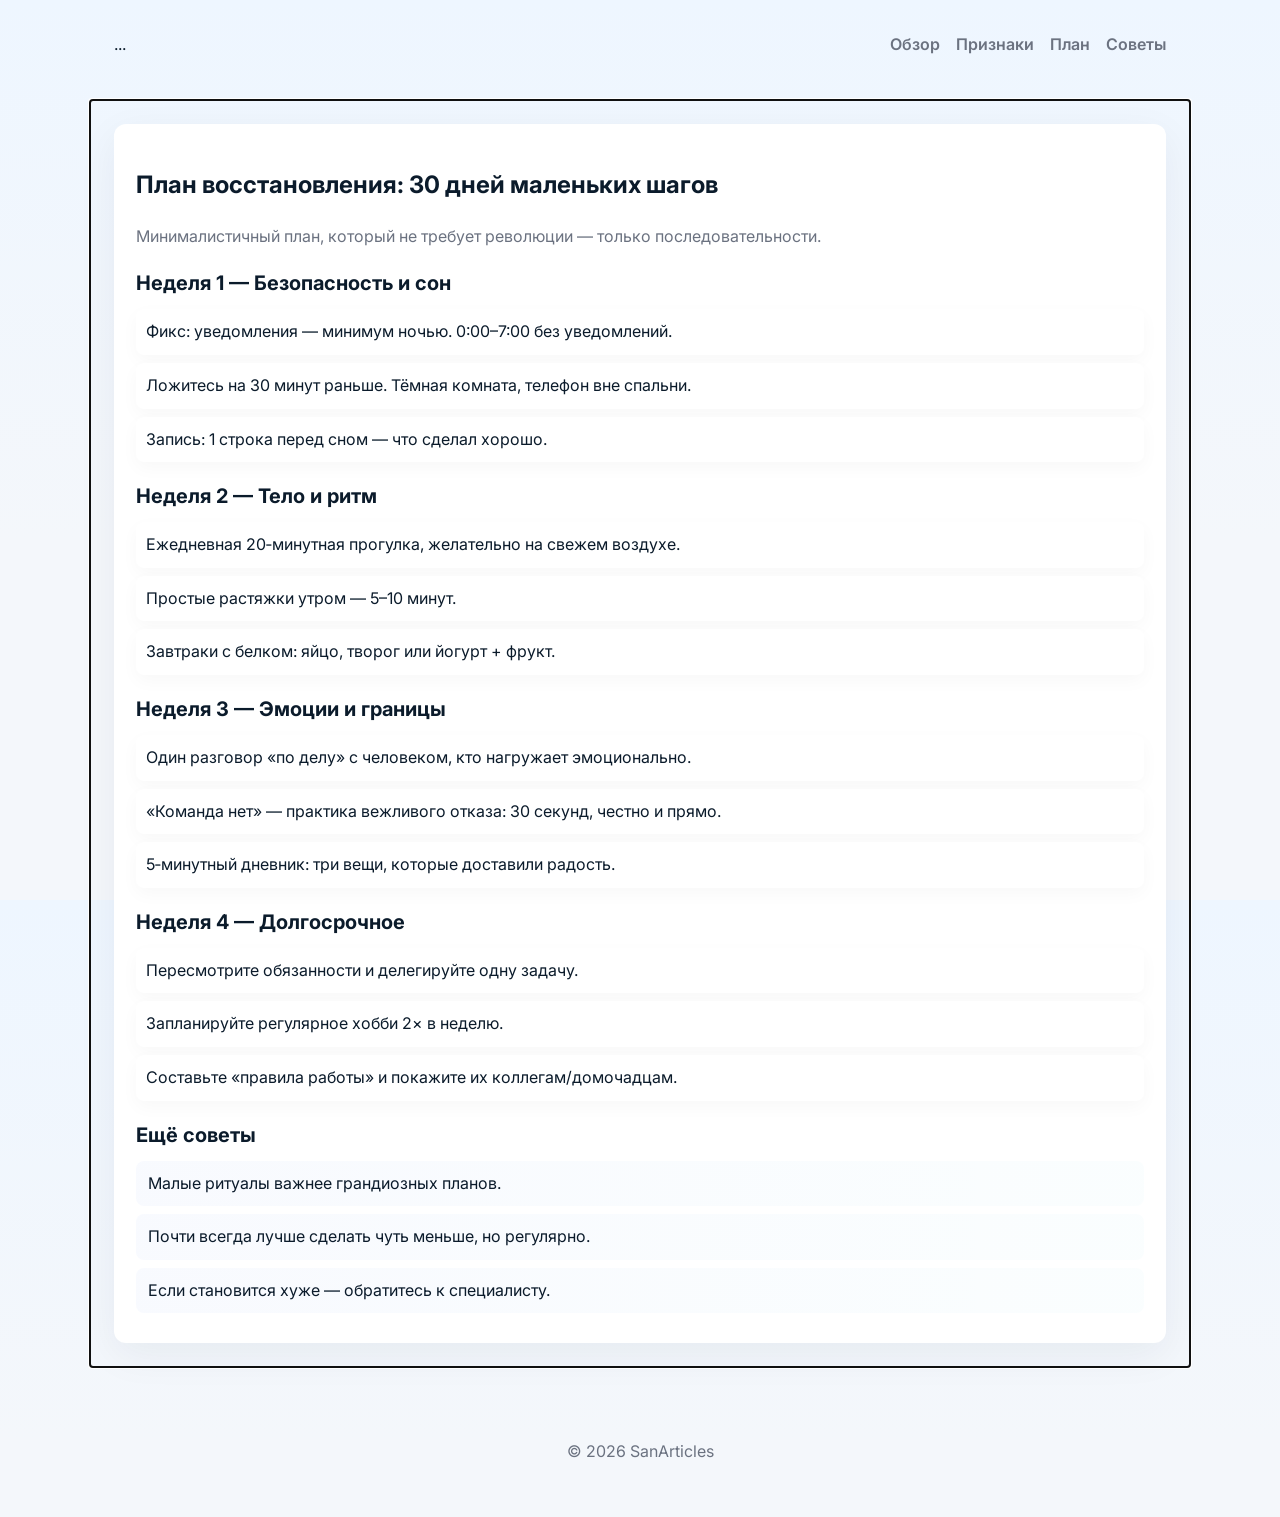
<file: plan.html>
<!doctype html>
<html lang="ru">
<head>
  <meta charset="utf-8"><meta name="viewport" content="width=device-width,initial-scale=1">
  <title>SanArticles — План восстановления</title>
  <link rel="preconnect" href="https://fonts.gstatic.com" crossorigin>
  <link href="https://fonts.googleapis.com/css2?family=Inter:wght@300;400;600;700&family=Playfair+Display:wght@500;700&display=swap" rel="stylesheet">
  <link rel="stylesheet" href="style.Css">
</head>
<body>
  <div id="preloader" aria-hidden="true">
    <div class="loader">
      <svg viewBox="0 0 100 100" class="loader-ring"><circle cx="50" cy="50" r="36" stroke-linecap="round"></circle></svg>
      <div class="loader-text">SanArticles</div>
    </div>
  </div>

  <header class="site-header">
    <div class="container header-inner">
      <a class="brand" href="index.html">...</a>
      <nav class="main-nav">
        <a href="index.html">Обзор</a>
        <a href="signs.html">Признаки</a>
        <a href="plan.html">План</a>
        <a href="resources.html">Советы</a>
      </nav>
    </div>
  </header>

  <main id="content" class="container content" tabindex="-1">
    <article class="article card">
      <header class="article-header">
        <h1>План восстановления: 30 дней маленьких шагов</h1>
        <p class="lead">Минималистичный план, который не требует революции — только последовательности.</p>
      </header>

      <section class="section">
        <h2>Неделя 1 — Безопасность и сон</h2>
        <ul class="mini-plan">
          <li>Фикс: уведомления — минимум ночью. 0:00–7:00 без уведомлений.</li>
          <li>Ложитесь на 30 минут раньше. Тёмная комната, телефон вне спальни.</li>
          <li>Запись: 1 строка перед сном — что сделал хорошо.</li>
        </ul>
      </section>

      <section class="section">
        <h2>Неделя 2 — Тело и ритм</h2>
        <ul class="mini-plan">
          <li>Ежедневная 20‑минутная прогулка, желательно на свежем воздухе.</li>
          <li>Простые растяжки утром — 5–10 минут.</li>
          <li>Завтраки с белком: яйцо, творог или йогурт + фрукт.</li>
        </ul>
      </section>

      <section class="section">
        <h2>Неделя 3 — Эмоции и границы</h2>
        <ul class="mini-plan">
          <li>Один разговор «по делу» с человеком, кто нагружает эмоционально.</li>
          <li>«Команда нет» — практика вежливого отказа: 30 секунд, честно и прямо.</li>
          <li>5‑минутный дневник: три вещи, которые доставили радость.</li>
        </ul>
      </section>

      <section class="section">
        <h2>Неделя 4 — Долгосрочное</h2>
        <ul class="mini-plan">
          <li>Пересмотрите обязанности и делегируйте одну задачу.</li>
          <li>Запланируйте регулярное хобби 2× в неделю.</li>
          <li>Составьте «правила работы» и покажите их коллегам/домочадцам.</li>
        </ul>
      </section>

      <section class="section closing">
        <h2>Ещё советы</h2>
        <ul class="bullets">
          <li>Малые ритуалы важнее грандиозных планов.</li>
          <li>Почти всегда лучше сделать чуть меньше, но регулярно.</li>
          <li>Если становится хуже — обратитесь к специалисту.</li>
        </ul>
      </section>
    </article>
  </main>

  <footer class="site-footer"><div class="container footer-inner"><p>© <span id="year"></span> SanArticles</p></div></footer>

  <script>
    document.getElementById('year').textContent = new Date().getFullYear();
    (function(){ const pre=document.getElementById('preloader'), MIN=450, s=Date.now(); function hide(){const d=Math.max(0,MIN-(Date.now()-s)); setTimeout(()=>{pre.classList.add('hidden'); document.body.classList.add('loaded'); document.getElementById('content').focus();},d)} if(document.readyState==='complete') hide(); else window.addEventListener('load',hide) })();
  </script>
</body>
</html>
</file>
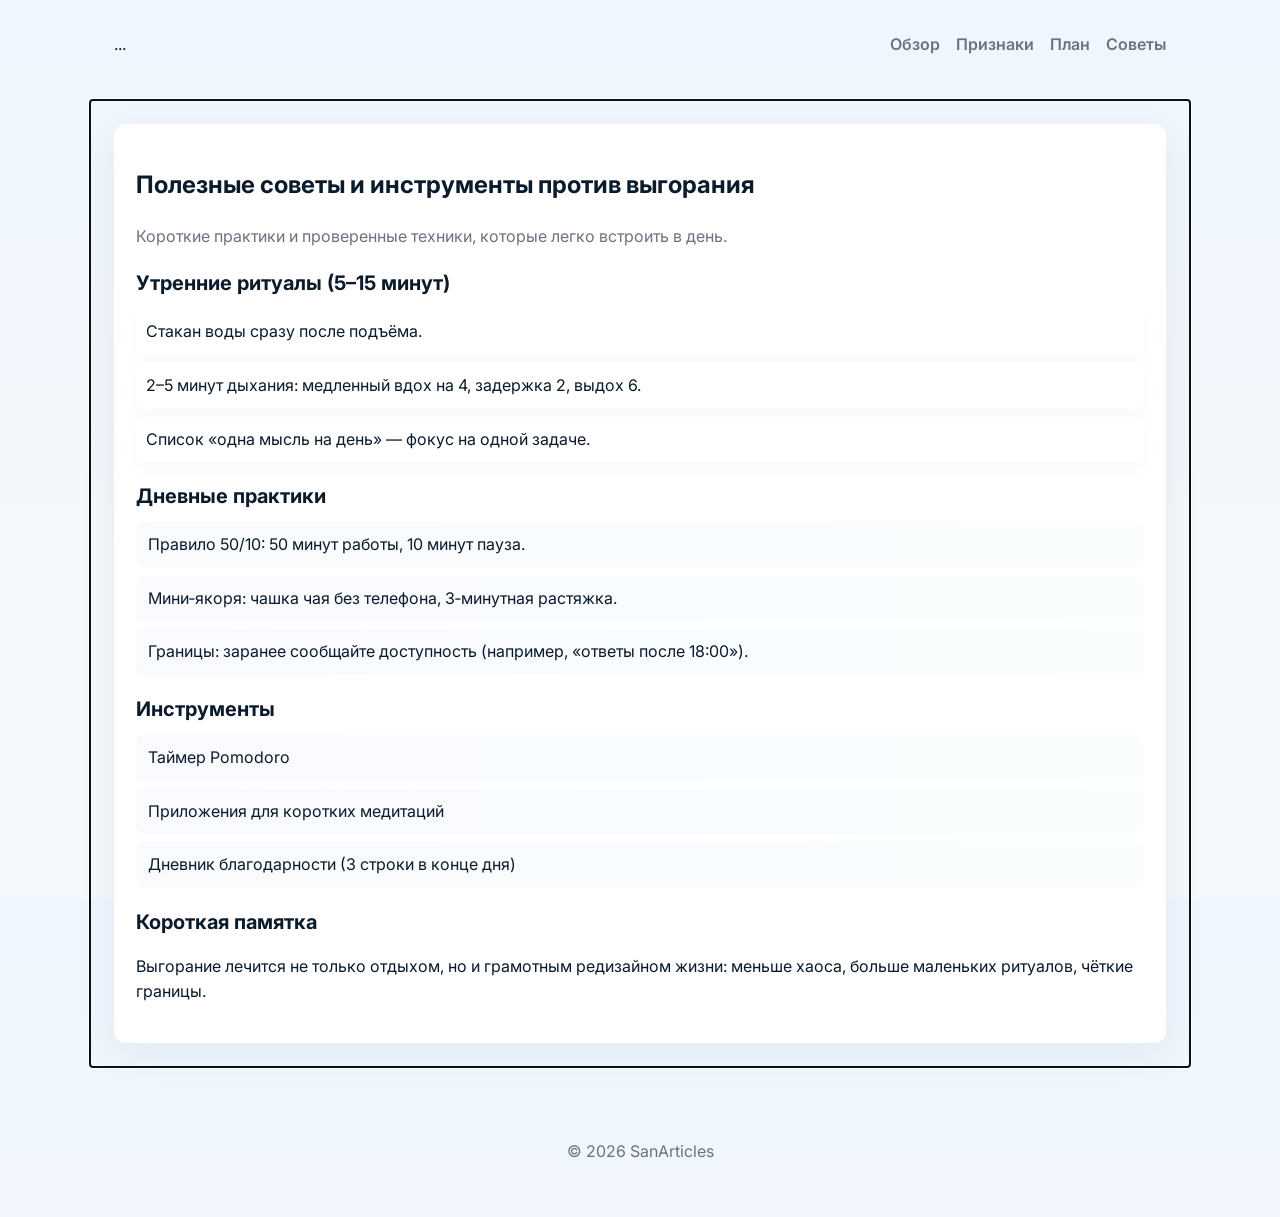
<file: resources.html>
<!doctype html>
<html lang="ru">
<head>
  <meta charset="utf-8"><meta name="viewport" content="width=device-width,initial-scale=1">
  <title>SanArticles — Советы и инструменты</title>
  <link rel="preconnect" href="https://fonts.gstatic.com" crossorigin>
  <link href="https://fonts.googleapis.com/css2?family=Inter:wght@300;400;600;700&family=Playfair+Display:wght@500;700&display=swap" rel="stylesheet">
  <link rel="stylesheet" href="style.Css">
</head>
<body>
  <div id="preloader" aria-hidden="true">
    <div class="loader">
      <svg viewBox="0 0 100 100" class="loader-ring"><circle cx="50" cy="50" r="36" stroke-linecap="round"></circle></svg>
      <div class="loader-text">SanArticles</div>
    </div>
  </div>

  <header class="site-header">
    <div class="container header-inner">
      <a class="brand" href="index.html">...</a>
      <nav class="main-nav">
        <a href="index.html">Обзор</a>
        <a href="signs.html">Признаки</a>
        <a href="plan.html">План</a>
        <a href="resources.html">Советы</a>
      </nav>
    </div>
  </header>

  <main id="content" class="container content" tabindex="-1">
    <article class="article card">
      <header class="article-header">
        <h1>Полезные советы и инструменты против выгорания</h1>
        <p class="lead">Короткие практики и проверенные техники, которые легко встроить в день.</p>
      </header>

      <section class="section">
        <h2>Утренние ритуалы (5–15 минут)</h2>
        <ul class="mini-plan">
          <li>Стакан воды сразу после подъёма.</li>
          <li>2–5 минут дыхания: медленный вдох на 4, задержка 2, выдох 6.</li>
          <li>Список «одна мысль на день» — фокус на одной задаче.</li>
        </ul>
      </section>

      <section class="section">
        <h2>Дневные практики</h2>
        <ul class="bullets">
          <li>Правило 50/10: 50 минут работы, 10 минут пауза.</li>
          <li>Мини‑якоря: чашка чая без телефона, 3‑минутная растяжка.</li>
          <li>Границы: заранее сообщайте доступность (например, «ответы после 18:00»).</li>
        </ul>
      </section>

      <section class="section">
        <h2>Инструменты</h2>
        <ul class="bullets">
          <li>Таймер Pomodoro</li>
          <li>Приложения для коротких медитаций</li>
          <li>Дневник благодарности (3 строки в конце дня)</li>
        </ul>
      </section>

      <section class="section closing">
        <h2>Короткая памятка</h2>
        <p>Выгорание лечится не только отдыхом, но и грамотным редизайном жизни: меньше хаоса, больше маленьких ритуалов, чёткие границы.</p>
      </section>
    </article>
  </main>

  <footer class="site-footer"><div class="container footer-inner"><p>© <span id="year"></span> SanArticles</p></div></footer>

  <script>
    document.getElementById('year').textContent = new Date().getFullYear();
    (function(){ const pre=document.getElementById('preloader'), MIN=450, s=Date.now(); function hide(){const d=Math.max(0,MIN-(Date.now()-s)); setTimeout(()=>{pre.classList.add('hidden'); document.body.classList.add('loaded'); document.getElementById('content').focus();},d)} if(document.readyState==='complete') hide(); else window.addEventListener('load',hide) })();
  </script>
</body>
</html>
</file>
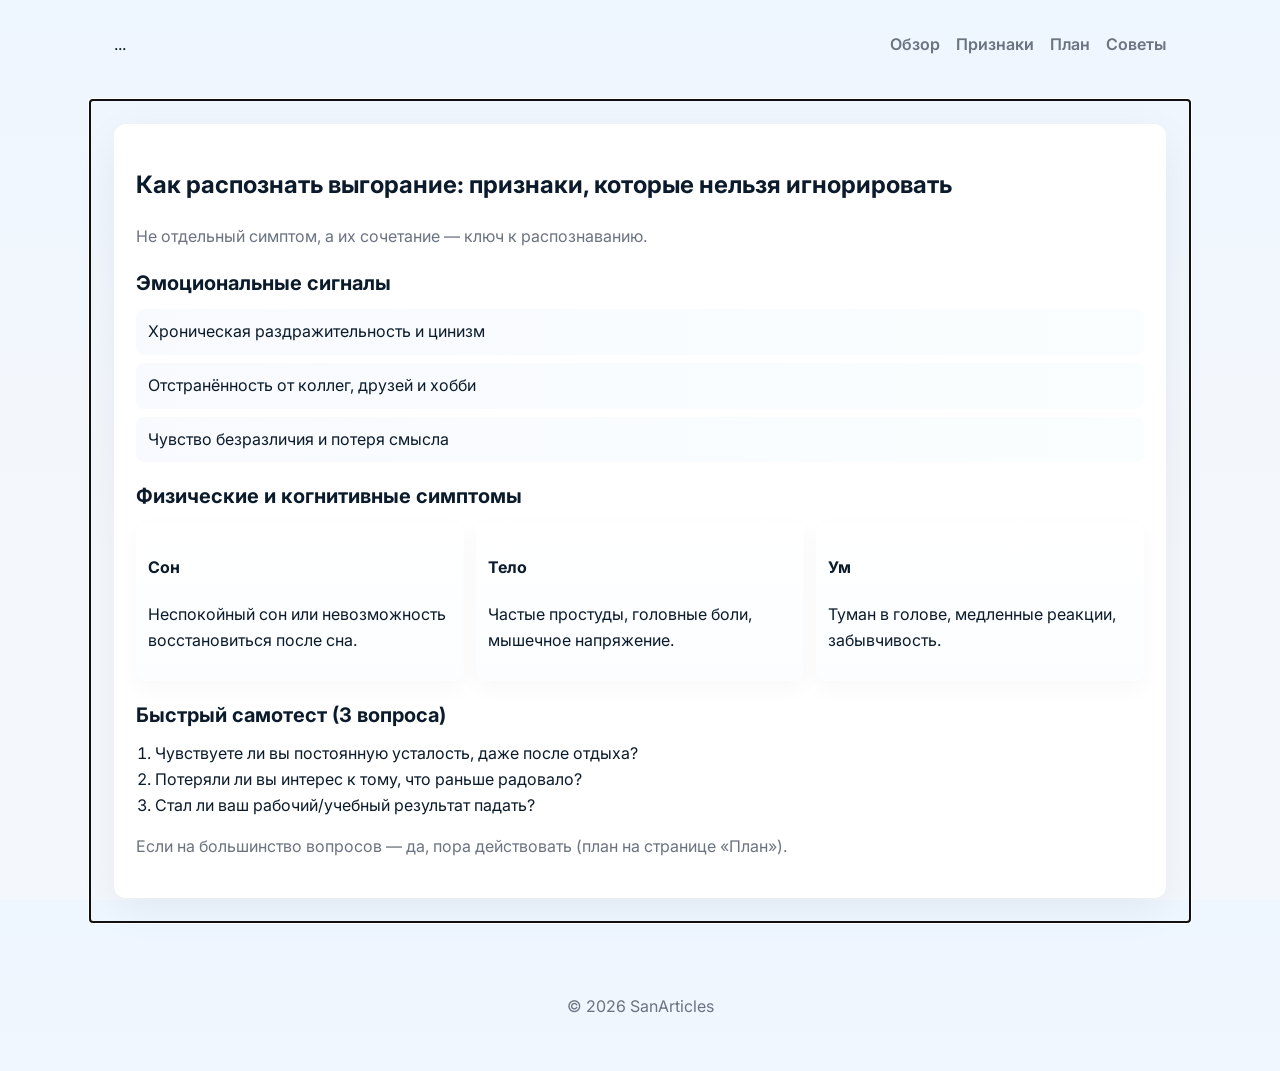
<file: signs.html>
<!doctype html>
<html lang="ru">
<head>
  <meta charset="utf-8"><meta name="viewport" content="width=device-width,initial-scale=1">
  <title>SanArticles — Признаки выгорания</title>
  <link rel="preconnect" href="https://fonts.gstatic.com" crossorigin>
  <link href="https://fonts.googleapis.com/css2?family=Inter:wght@300;400;600;700&family=Playfair+Display:wght@500;700&display=swap" rel="stylesheet">
  <link rel="stylesheet" href="style.Css">
</head>
<body>
  <div id="preloader" aria-hidden="true">
    <div class="loader">
      <svg viewBox="0 0 100 100" class="loader-ring"><circle cx="50" cy="50" r="36" stroke-linecap="round"></circle></svg>
      <div class="loader-text">SanArticles</div>
    </div>
  </div>

  <header class="site-header">
    <div class="container header-inner">
      <a class="brand" href="index.html" aria-label="Главная">...<!-- same SVG and brand text as index --></a>
      <nav class="main-nav">
        <a href="index.html">Обзор</a>
        <a href="signs.html">Признаки</a>
        <a href="plan.html">План</a>
        <a href="resources.html">Советы</a>
      </nav>
    </div>
  </header>

  <main id="content" class="container content" tabindex="-1">
    <article class="article card">
      <header class="article-header">
        <h1>Как распознать выгорание: признаки, которые нельзя игнорировать</h1>
        <p class="lead">Не отдельный симптом, а их сочетание — ключ к распознаванию.</p>
      </header>

      <section class="section">
        <h2>Эмоциональные сигналы</h2>
        <ul class="bullets">
          <li>Хроническая раздражительность и цинизм</li>
          <li>Отстранённость от коллег, друзей и хобби</li>
          <li>Чувство безразличия и потеря смысла</li>
        </ul>
      </section>

      <section class="section">
        <h2>Физические и когнитивные симптомы</h2>
        <div class="grid">
          <div class="card-mini"><h4>Сон</h4><p>Неспокойный сон или невозможность восстановиться после сна.</p></div>
          <div class="card-mini"><h4>Тело</h4><p>Частые простуды, головные боли, мышечное напряжение.</p></div>
          <div class="card-mini"><h4>Ум</h4><p>Туман в голове, медленные реакции, забывчивость.</p></div>
        </div>
      </section>

      <section class="section">
        <h2>Быстрый самотест (3 вопроса)</h2>
        <ol class="steps">
          <li>Чувствуете ли вы постоянную усталость, даже после отдыха?</li>
          <li>Потеряли ли вы интерес к тому, что раньше радовало?</li>
          <li>Стал ли ваш рабочий/учебный результат падать?</li>
        </ol>
        <p class="muted">Если на большинство вопросов — да, пора действовать (план на странице «План»).</p>
      </section>
    </article>
  </main>

  <footer class="site-footer"><div class="container footer-inner"><p>© <span id="year"></span> SanArticles</p></div></footer>

  <script>
    document.getElementById('year').textContent = new Date().getFullYear();
    (function(){ const pre=document.getElementById('preloader'), MIN=450, s=Date.now(); function hide(){const d=Math.max(0,MIN-(Date.now()-s)); setTimeout(()=>{pre.classList.add('hidden'); document.body.classList.add('loaded'); document.getElementById('content').focus();},d)} if(document.readyState==='complete') hide(); else window.addEventListener('load',hide) })();
  </script>
</body>
</html>
</file>
<file: style.Css>
:root{
  --bg:#f4f7fb; --card:#ffffff; --accent:#2b6cb0; --accent-2:#06b6d4; --muted:#6b7280; --text:#0b1b2b;
  --radius:12px; --container:1100px;
  font-family: Inter, system-ui, -apple-system, "Segoe UI", Roboto, Arial, sans-serif;
}
*{box-sizing:border-box}
html,body{height:100%}
body{
  margin:0;
  background:linear-gradient(180deg,#eef6ff 0%, var(--bg) 60%);
  color:var(--text); -webkit-font-smoothing:antialiased; -moz-osx-font-smoothing:grayscale; line-height:1.6;
}
.container{max-width:var(--container); margin:0 auto; padding:24px}

/* Preloader */
#preloader{position:fixed; inset:0; display:flex; align-items:center; justify-content:center; background:linear-gradient(180deg, rgba(255,255,255,0.95), rgba(250,250,252,0.9)); z-index:9999; transition:opacity .45s ease, visibility .45s ease}
#preloader.hidden{opacity:0; visibility:hidden; pointer-events:none}
.loader{display:flex; flex-direction:column; align-items:center; gap:12px}
.loader-ring{width:84px; height:84px}
.loader-ring circle{fill:none; stroke:var(--accent); stroke-width:8; stroke-dasharray:170; stroke-dashoffset:160; stroke-linecap:round; transform-origin:center; animation:spin 1.6s linear infinite, dash 1.4s ease-in-out infinite}
@keyframes spin{100%{transform:rotate(360deg)}}
@keyframes dash{0%{stroke-dasharray:10,170; stroke-dashoffset:0} 50%{stroke-dasharray:140,170; stroke-dashoffset:-40} 100%{stroke-dasharray:10,170; stroke-dashoffset:-170}}
.loader-text{font-weight:700; letter-spacing:1px; color:var(--muted)}

/* Header */
.site-header{padding:8px 0 18px}
.header-inner{display:flex; align-items:center; justify-content:space-between; gap:16px}
.brand{display:flex; align-items:center; gap:12px; text-decoration:none; color:var(--text)}
.logo{border-radius:10px; box-shadow:0 8px 24px rgba(11,27,43,0.06)}
.brand-text .site-name{font-family:"Playfair Display", serif; font-weight:600; font-size:1.05rem}
.brand-text .site-sub{font-size:0.85rem; color:var(--muted)}
.main-nav a{margin-left:12px; text-decoration:none; color:var(--muted); font-weight:600}

/* Content reveal */
.content{opacity:0; transform:translateY(10px); transition:opacity .6s ease, transform .6s ease}
body.loaded .content{opacity:1; transform:none}

/* Cards & sections */
.card{background:var(--card); padding:22px; border-radius:var(--radius); box-shadow:0 12px 40px rgba(11,27,43,0.06)}
.article-header .title{font-family:"Playfair Display", serif; font-size:1.9rem; margin:0 0 8px}
.lead{color:var(--muted); margin:0 0 14px}
.hero img{width:50%; height:50%; border-radius:10px;; margin:12px 0 18px; box-shadow:0 14px 40px rgba(11,27,43,0.06)}

.section{margin-top:18px}
.section h2{margin:6px 0 10px; font-size:1.25rem}
.bullets{list-style:none; padding:0; margin:8px 0}
.bullets li{padding:10px 12px; background:linear-gradient(90deg, rgba(37,99,235,0.03), rgba(6,182,212,0.02)); border-radius:8px; margin-bottom:8px}
.grid{display:grid; grid-template-columns:repeat(3,1fr); gap:12px; margin-top:10px}
@media (max-width:900px){ .grid{grid-template-columns:1fr} }
.card-mini{background:linear-gradient(180deg,#fff,#fbfdff); padding:12px; border-radius:10px; box-shadow:0 8px 24px rgba(11,27,43,0.03)}
.tiles{display:flex; gap:12px; margin-top:12px; flex-wrap:wrap}
.tile{display:block; padding:14px; border-radius:12px; background:linear-gradient(180deg,#fff,#f7fbff); text-decoration:none; color:var(--text); width:calc(33% - 8px)}
.tile strong{display:block; margin-bottom:6px}
@media (max-width:900px){ .tile{width:100%} }

.steps{list-style:decimal; padding-left:1.2rem; margin:8px 0}
.callout{margin-top:12px; padding:12px; border-left:4px solid var(--accent); background:linear-gradient(90deg, rgba(37,99,235,0.03), #fff); border-radius:8px}
.mini-plan{list-style:none; padding:0; margin:8px 0}
.mini-plan li{padding:10px; background:#fff; border-radius:8px; box-shadow:0 6px 18px rgba(11,27,43,0.03); margin-bottom:8px}
.faq summary{font-weight:600; cursor:pointer; padding:10px; background:#fbfdff; border-radius:8px}
.faq p{margin:8px 12px; color:var(--muted)}

.site-footer{margin-top:20px; padding:12px 0; color:var(--muted); text-align:center}

/* Utilities */
.muted{color:var(--muted)}
.small{font-size:0.9rem}

/* Responsive */
@media (max-width:720px){ .container{padding:18px} .article-header .title{font-size:1.4rem} .header-inner{flex-direction:column; align-items:flex-start; gap:8px} .tile{width:100%} }
</file>
